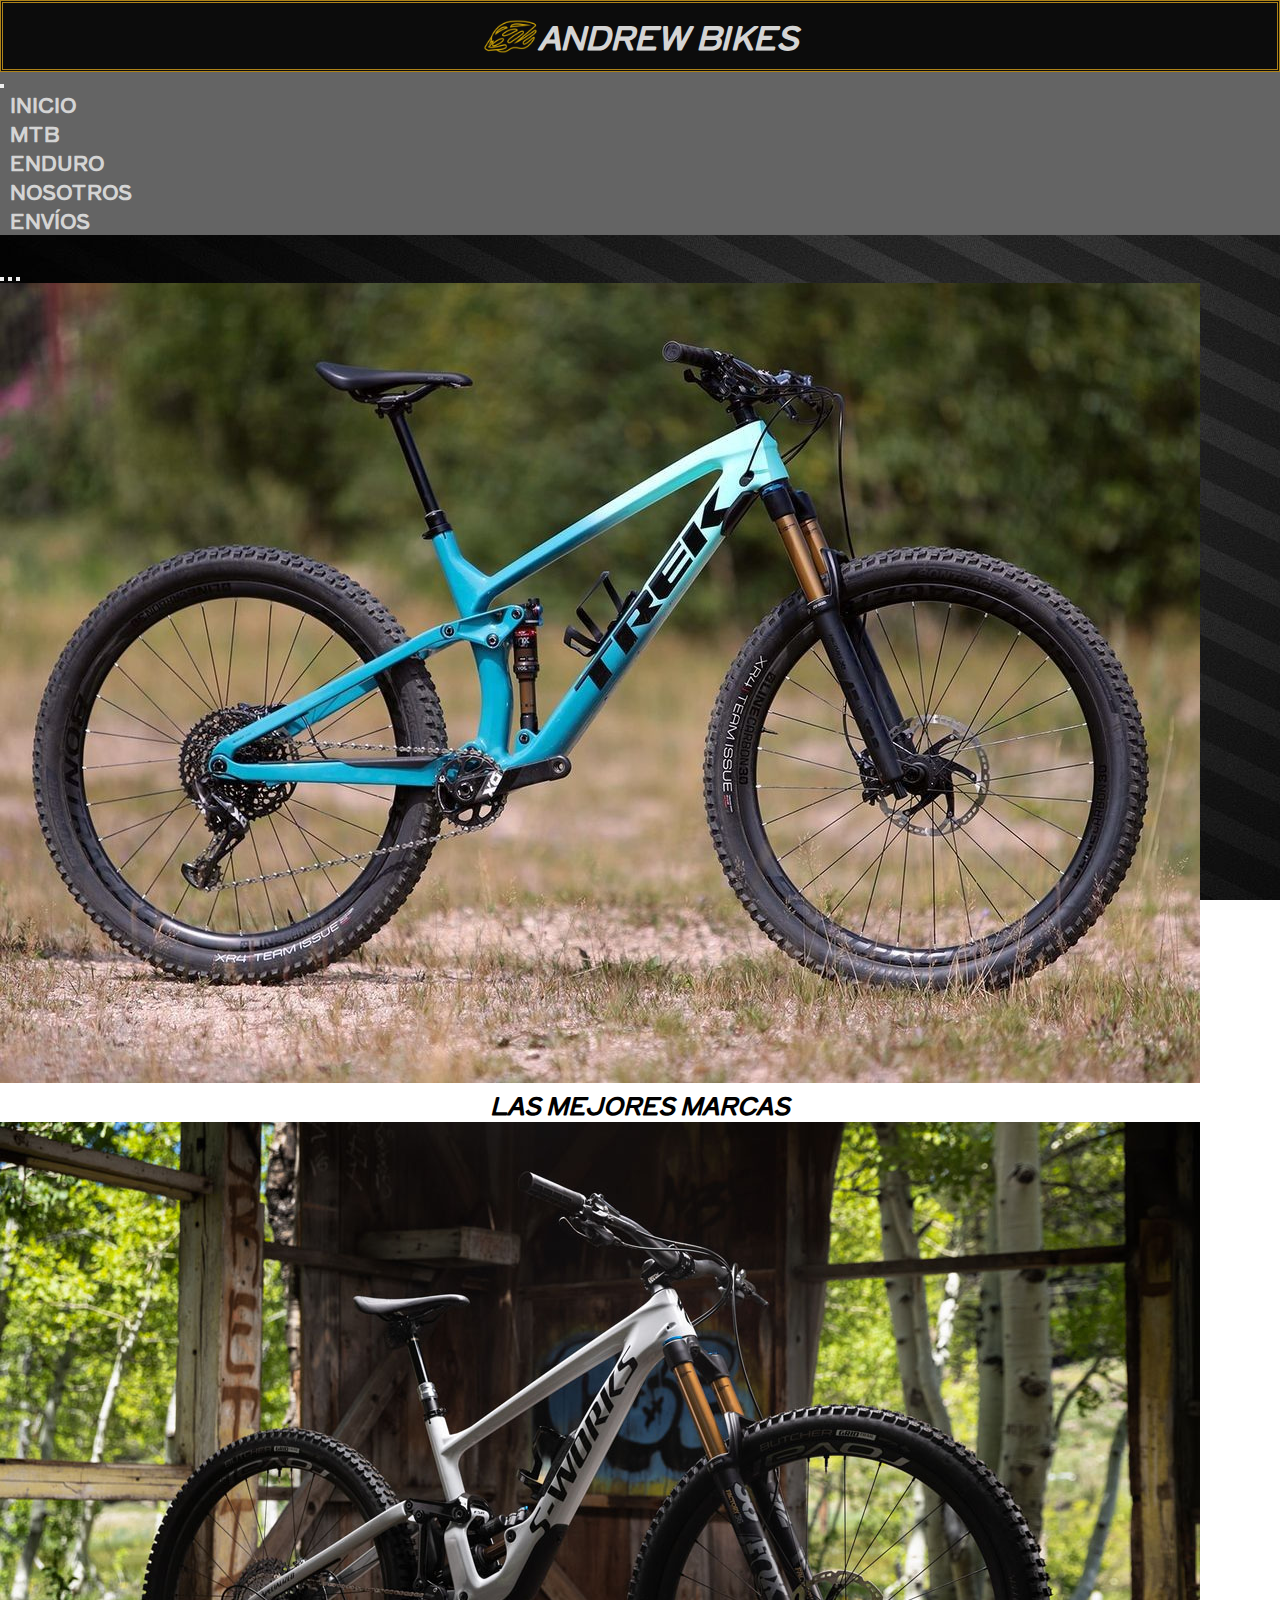
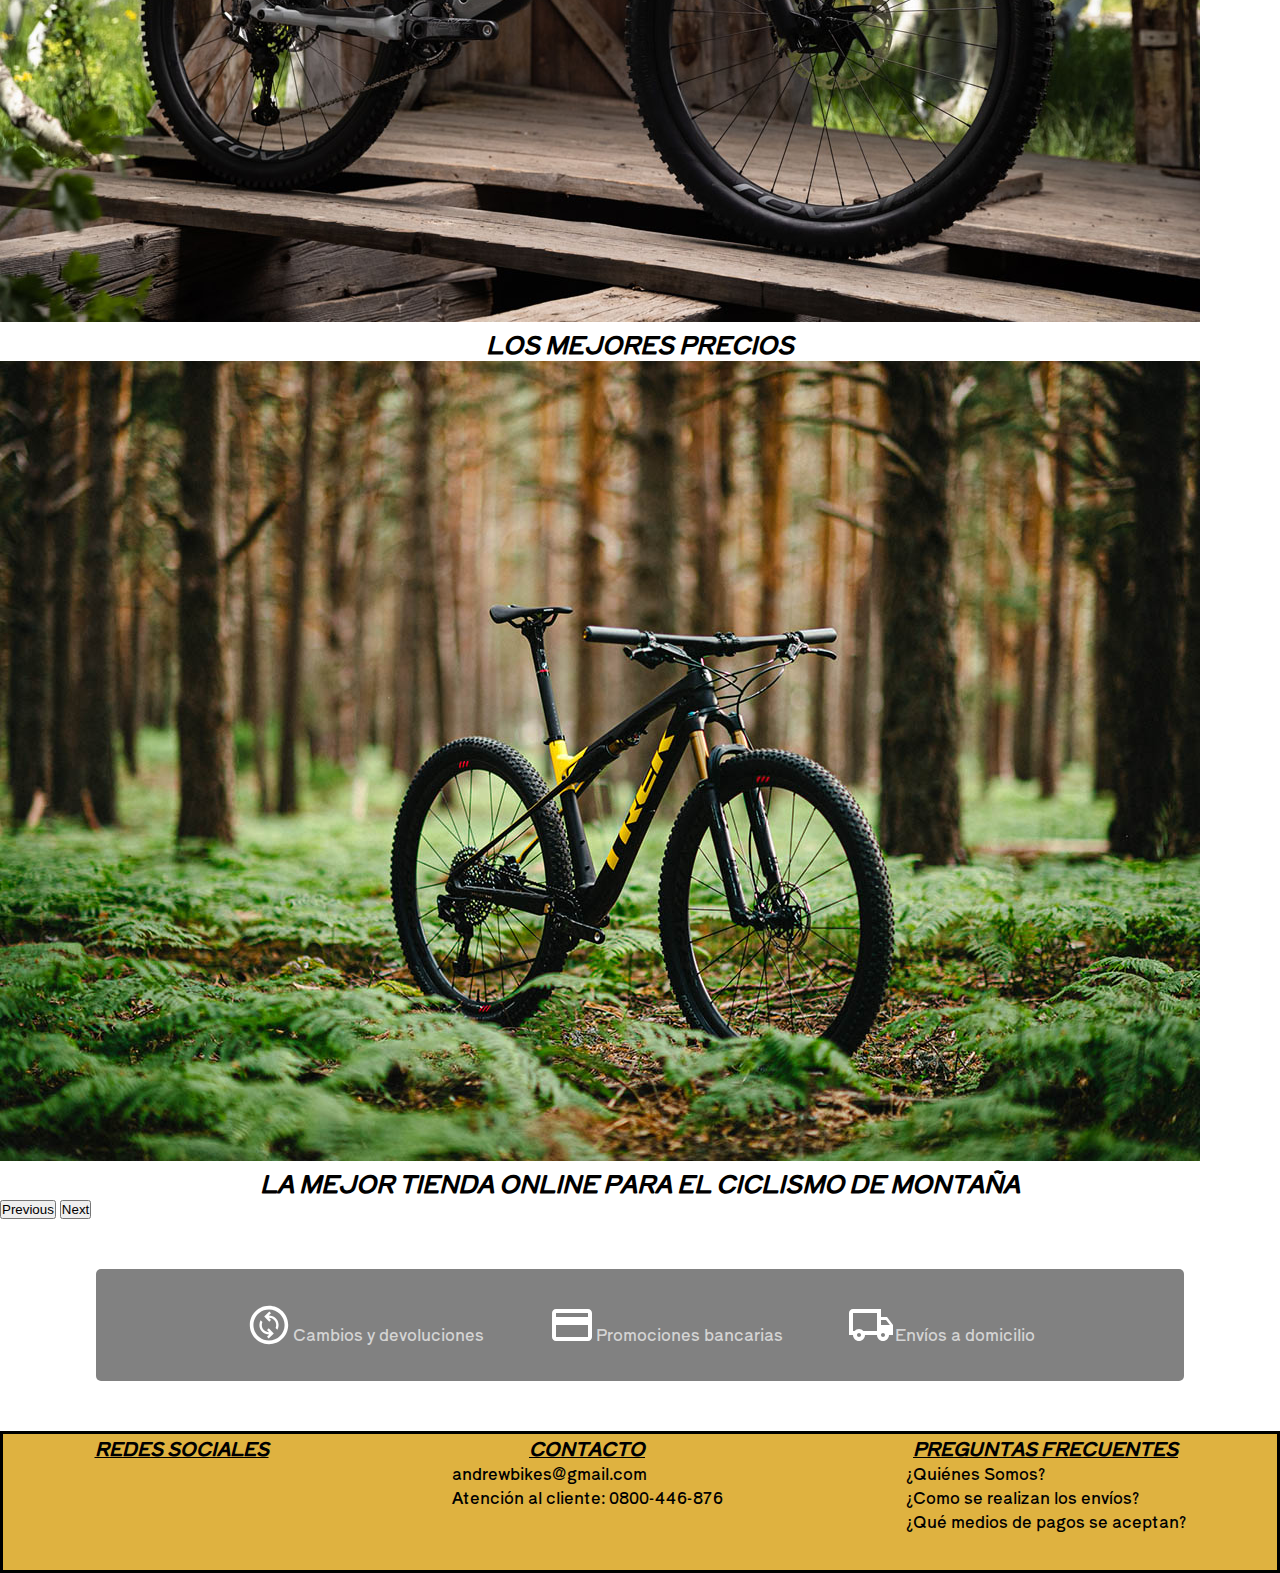
<file: index.html>
<!DOCTYPE html>
<html lang="en">

<head>
    <meta charset="UTF-8">
    <meta http-equiv="X-UA-Compatible" content="IE=edge">
    <meta name="viewport" content="width=device-width, initial-scale=1.0">

    <!-- CSS -->
    <link rel="stylesheet" href="css/style.css">
    <link rel="preconnect" href="https://fonts.googleapis.com">
    <link rel="preconnect" href="https://fonts.gstatic.com" crossorigin>
    <link href="https://fonts.googleapis.com/css2?family=Roboto:wght@300&family=Shippori+Antique+B1&display=swap"
        rel="stylesheet">

    <link rel="stylesheet" href="https://use.fontawesome.com/releases/v5.15.4/css/all.css"
        integrity="sha384-DyZ88mC6Up2uqS4h/KRgHuoeGwBcD4Ng9SiP4dIRy0EXTlnuz47vAwmeGwVChigm" crossorigin="anonymous">

    <!-- Bootstrap CSS -->
    <link href="https://cdn.jsdelivr.net/npm/bootstrap@5.1.3/dist/css/bootstrap.min.css" rel="stylesheet"
        integrity="sha384-1BmE4kWBq78iYhFldvKuhfTAU6auU8tT94WrHftjDbrCEXSU1oBoqyl2QvZ6jIW3" crossorigin="anonymous">
    <title>Andrew Bikes | Tienda Oficial Trek-Scott-Specialized </title>
    <meta name="description"
        content="Comprá tu Bicicleta hasta en 24 Cuotas. Envios Gratis a Todo el País. Encontrá tu Bicicleta Trek, Scott, Specialized. ¡Ingresá Ahora!">
    <meta name="keywords" content="Bicicleta, Ciclismo, Trek, Scott, Specialized
    MTB, Enduro, Mountain Bike, Facebook, Instagram, Twitter">
    <meta property = "og:type" content="e-commerce">
    <meta property = "og:title" content="Andrew Bikes | Tienda Oficial Trek-Scott-Specialized">
    <meta property = "og:description" content="Comprá tu Bicicleta hasta en 24 Cuotas. Envios Gratis a Todo el País. Encontrá tu Bicicleta Trek, Scott, Specialized. ¡Ingresá Ahora!">
    <meta property = "og:autor" content="Emir Andres Maya">
    <meta property = "og:url" content="http//www.andrewbikes.com">
    
</head>

<body>
    <!-- HEADER -->
    <header>
        <nav class=" navbar-light navBack">
            <div class="container-fluid containerHead">
                <a class="displayLogo" href="index.html">
                    <img src="multimedia/logo.png" alt="logo" width="55" height="35"
                        class="d-inline-block align-text-top headerLogo">
                </a>
                <h1 class="navFont">ANDREW BIKES</h1>

            </div>
        </nav>


        <nav class="navbar navbar-expand-lg navbar-light itemsBackgrounds">
            <div class="container-fluid">
                <button class="navbar-toggler" type="button" data-bs-toggle="collapse" data-bs-target="#navbarNav"
                    aria-controls="navbarNav" aria-expanded="false" aria-label="Toggle navigation">
                    <span class="navbar-toggler-icon"></span>
                </button>
                <div class="collapse navbar-collapse" id="navbarNav">
                    <ul class="navbar-nav">
                        <li class="nav-item">
                            <a class="myFont" href="index.html">INICIO</a>
                        </li>
                        <li class="nav-item">
                            <a class="myFont" href="page/mtb.html">MTB</a>
                        </li>
                        <li class="nav-item">
                            <a class="myFont" href="page/enduro.html">ENDURO</a>
                        </li>
                        <li class="nav-item">
                            <a class="myFont" href="page/nosotros.html">NOSOTROS</a>
                        </li>
                        <li class="nav-item">
                            <a class="myFont" href="page/envios.html">ENVÍOS</a>
                        </li>
                    </ul>
                </div>
            </div>
        </nav>
    </header>
    <!-- FIN HEADER -->

    <!-- MAIN -->
    <main>
        <section>
            <div id="carouselExampleCaptions" class="carousel slide carouselMargin" data-bs-ride="carousel">
                <div class="carousel-indicators">
                    <button type="button" data-bs-target="#carouselExampleCaptions" data-bs-slide-to="0" class="active"
                        aria-current="true" aria-label="Slide 1"></button>
                    <button type="button" data-bs-target="#carouselExampleCaptions" data-bs-slide-to="1"
                        aria-label="Slide 2"></button>
                    <button type="button" data-bs-target="#carouselExampleCaptions" data-bs-slide-to="2"
                        aria-label="Slide 3"></button>
                </div>
                <div class="carousel-inner">
                    <div class="carousel-item active">
                        <img src="multimedia/trekCarrusel.jpg" class="d-block w-100" alt="trekCarrusel">
                        <div class="carousel-caption d-none d-md-block">
                            <h2>LAS MEJORES MARCAS</h2>
                        </div>
                    </div>
                    <div class="carousel-item">
                        <img src="multimedia/specializedCarrusel.jpg" class="d-block w-100" alt="specializedCarrusel">
                        <div class="carousel-caption d-none d-md-block">
                            <h2>LOS MEJORES PRECIOS</h2>
                        </div>
                    </div>
                    <div class="carousel-item">
                        <img src="multimedia/imagenCarrusel.jpg" class="d-block w-100" alt="imagenCarrusel">
                        <div class="carousel-caption d-none d-md-block">
                            <h2>LA MEJOR TIENDA ONLINE PARA EL CICLISMO DE MONTAÑA</h2>
                        </div>
                    </div>
                </div>
                <button class="carousel-control-prev" type="button" data-bs-target="#carouselExampleCaptions"
                    data-bs-slide="prev">
                    <span class="carousel-control-prev-icon" aria-hidden="true"></span>
                    <span class="visually-hidden">Previous</span>
                </button>
                <button class="carousel-control-next" type="button" data-bs-target="#carouselExampleCaptions"
                    data-bs-slide="next">
                    <span class="carousel-control-next-icon" aria-hidden="true"></span>
                    <span class="visually-hidden">Next</span>
                </button>
            </div>
        </section>

        <section class="iconContainer">
            <div class="iconBox">
                <img class="icon" src="multimedia/cambios.svg" alt="cambios">
                <p class="textIcon">Cambios y devoluciones</p>
            </div>
            <div class="iconBox">
                <img class="icon" src="multimedia/tarjetas.svg" alt="tarjetas">
                <p class="textIcon">Promociones bancarias</p>
            </div>
            <div class="iconBox">
                <img class="icon" src="multimedia/envios.svg" alt="envios">
                <p class="textIcon">Envíos a domicilio</p>
            </div>
        </section>

    </main>
    <!-- FIN MAIN -->

    <!-- FOOTER -->

    <footer>
        <div class="contactContainer">
            <div>
                <h3>
                    REDES SOCIALES
                </h3>

                <nav class="navRedes">
                    <ul class="redesUl">
                        <li class="footUl">
                            <a href="https://www.facebook.com" target="blank">
                                <i class="fab fa-facebook-square"></i>
                            </a>
                        </li>
                        <li class="footUl">
                            <a href="https://www.instagram.com" target="blank">
                                <i class="fab fa-instagram-square"></i>
                            </a>
                        </li>
                        <li class="footUl">
                            <a href="https://www.twitter.com" target="blank">
                                <i class="fab fa-twitter-square"></i>
                            </a>
                        </li>
                    </ul>
                </nav>
            </div>

            <div>
                <h3>CONTACTO</h3>
                <p class="contact">andrewbikes@gmail.com</p>
                <p class="contact">Atención al cliente: 0800-446-876</p>
            </div>

            <div>
                <h3>PREGUNTAS FRECUENTES</h3>
                <p class="contact">¿Quiénes Somos?</p>
                <p class="contact">¿Como se realizan los envíos?</p>
                <p class="contact">¿Qué medios de pagos se aceptan?</p>
            </div>
        </div>
        <div class="cardBox">
            <div>
                <i class="fab fa-cc-visa"></i>
            </div>

            <div>
                <i class="fab fa-cc-mastercard"></i>
            </div>
        </div>
    </footer>

    <!-- FIN FOOTER -->









    <!-- Bootstrap JS -->
    <script src="https://cdn.jsdelivr.net/npm/@popperjs/core@2.10.2/dist/umd/popper.min.js"
        integrity="sha384-7+zCNj/IqJ95wo16oMtfsKbZ9ccEh31eOz1HGyDuCQ6wgnyJNSYdrPa03rtR1zdB"
        crossorigin="anonymous"></script>
    <script src="https://cdn.jsdelivr.net/npm/bootstrap@5.1.3/dist/js/bootstrap.min.js"
        integrity="sha384-QJHtvGhmr9XOIpI6YVutG+2QOK9T+ZnN4kzFN1RtK3zEFEIsxhlmWl5/YESvpZ13"
        crossorigin="anonymous"></script>
</body>

</html>
</file>
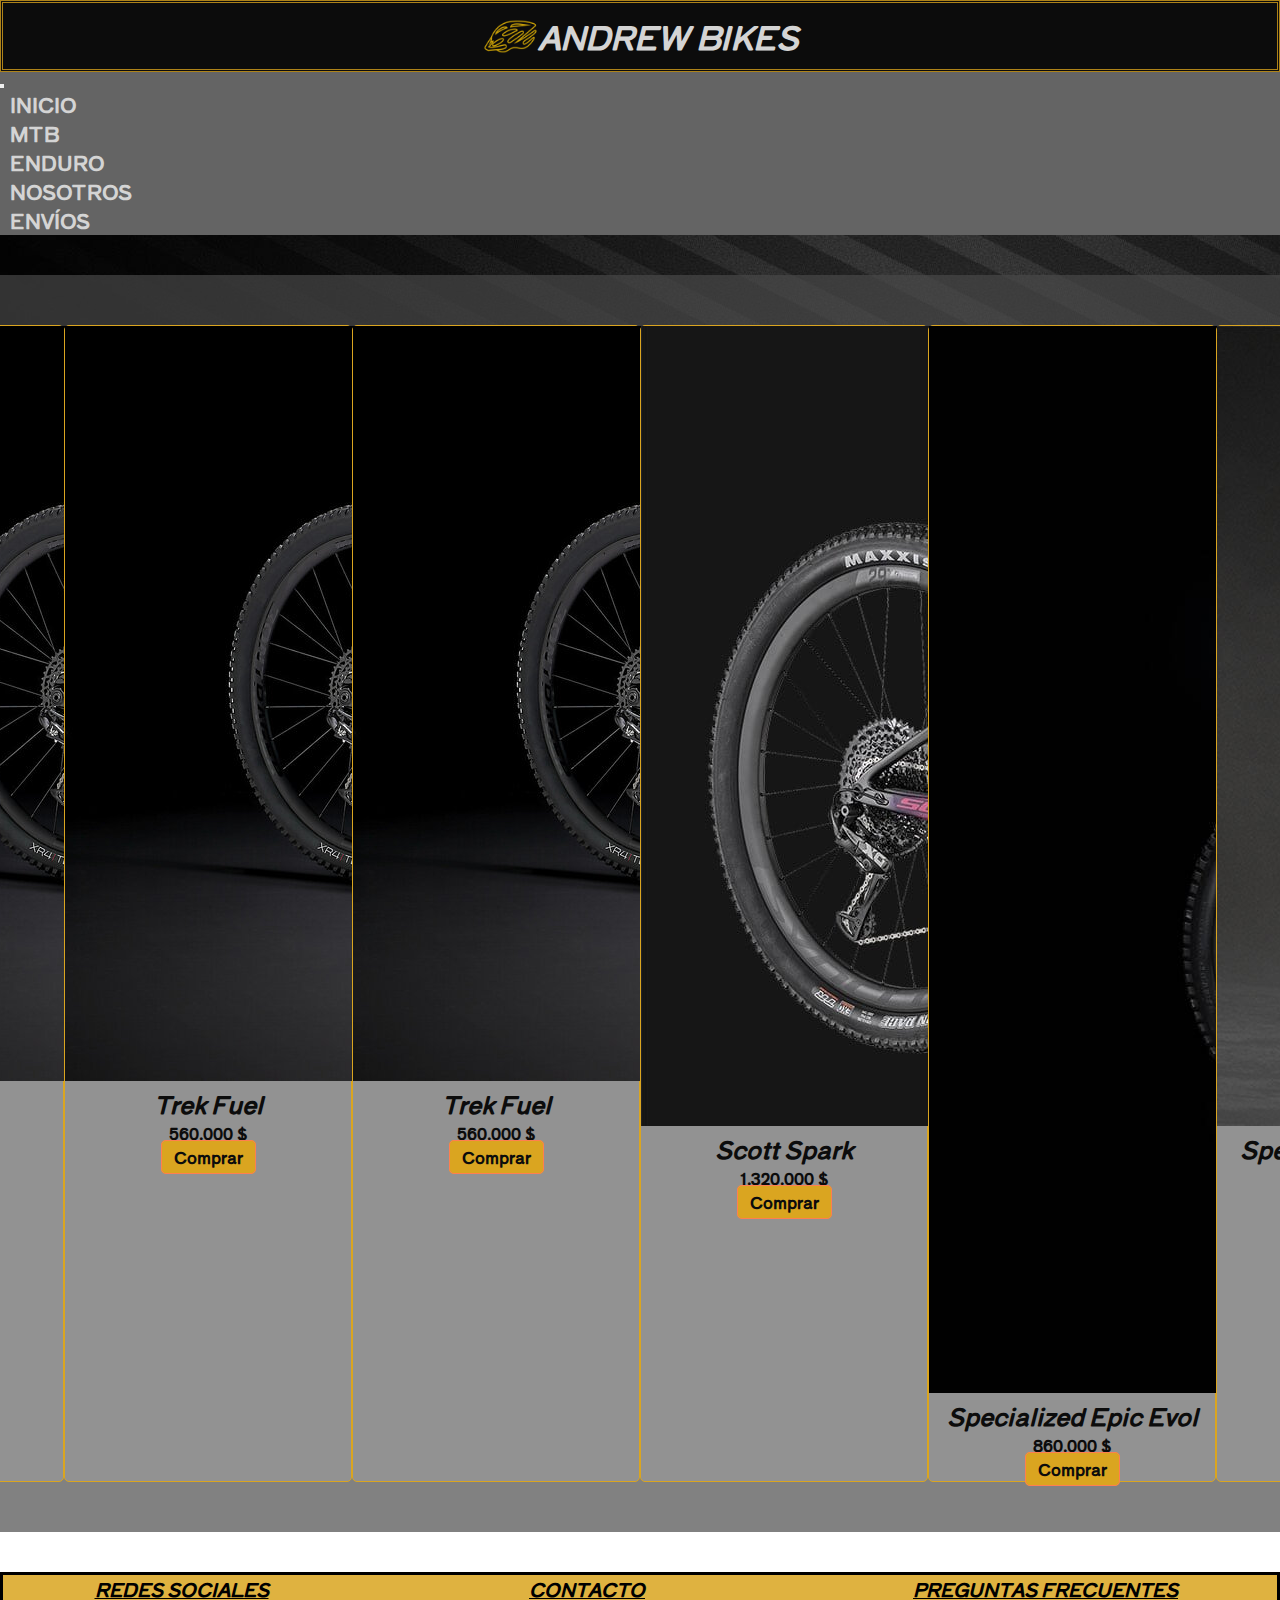
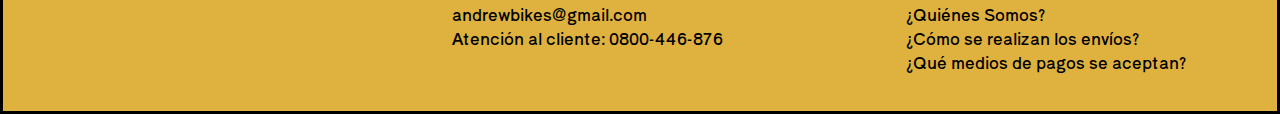
<file: page/enduro.html>
<!DOCTYPE html>
<html lang="en">

<head>
    <meta charset="UTF-8">
    <meta http-equiv="X-UA-Compatible" content="IE=edge">
    <meta name="viewport" content="width=device-width, initial-scale=1.0">

    <!-- CSS -->
    <link rel="stylesheet" href="../css/style.css">
    <link rel="preconnect" href="https://fonts.googleapis.com">
    <link rel="preconnect" href="https://fonts.gstatic.com" crossorigin>
    <link href="https://fonts.googleapis.com/css2?family=Roboto:wght@300&family=Shippori+Antique+B1&display=swap"
        rel="stylesheet">

    <link rel="stylesheet" href="https://use.fontawesome.com/releases/v5.15.4/css/all.css"
        integrity="sha384-DyZ88mC6Up2uqS4h/KRgHuoeGwBcD4Ng9SiP4dIRy0EXTlnuz47vAwmeGwVChigm" crossorigin="anonymous">

    <!-- Bootstrap CSS -->
    <link href="https://cdn.jsdelivr.net/npm/bootstrap@5.1.3/dist/css/bootstrap.min.css" rel="stylesheet"
        integrity="sha384-1BmE4kWBq78iYhFldvKuhfTAU6auU8tT94WrHftjDbrCEXSU1oBoqyl2QvZ6jIW3" crossorigin="anonymous">
    <title>Andrew Bikes | Enduro</title>
    <meta name="description" content="Comprá tu Bicicleta de Enduro hasta en 24 Cuotas. Distribuimos las mejores marcas Trek, Scott, Specialized. ¡Ingresá Ahora!">
</head>

<body>
    <!-- HEADER -->
    <header>
        <nav class="navbar-light navBack">
            <div class="container-fluid containerHead">
                <a class="displayLogo" href="../index.html">
                    <img src="../multimedia/logo.png" alt="logo" width="55" height="35"
                        class="d-inline-block align-text-top headerLogo">
                </a>
                <h1 class="navFont">ANDREW BIKES</h1>

            </div>
        </nav>

        <nav class="navbar navbar-expand-lg navbar-light itemsBackgrounds">
            <div class="container-fluid">
                <button class="navbar-toggler" type="button" data-bs-toggle="collapse" data-bs-target="#navbarNav"
                    aria-controls="navbarNav" aria-expanded="false" aria-label="Toggle navigation">
                    <span class="navbar-toggler-icon"></span>
                </button>
                <div class="collapse navbar-collapse" id="navbarNav">
                    <ul class="navbar-nav">
                        <li class="nav-item">
                            <a class="myFont" aria-current="page" href="../index.html">INICIO</a>
                        </li>
                        <li class="nav-item">
                            <a class="myFont" href="mtb.html">MTB</a>
                        </li>
                        <li class="nav-item">
                            <a class="myFont" href="enduro.html">ENDURO</a>
                        </li>
                        <li class="nav-item">
                            <a class="myFont" href="nosotros.html">NOSOTROS</a>
                        </li>
                        <li class="nav-item">
                            <a class="myFont" href="envios.html">ENVÍOS</a>
                        </li>
                    </ul>
                </div>
            </div>
        </nav>
    </header>
    <!-- FIN HEADER -->

    <!-- MAIN -->
    <main class="container-fluid pt-3">

        <div class="row productBox">

            <section class="col-12 col-sm-12 col-md-6 col-lg-4 product">
                <div class="cardBack" style="width: 18rem;">
                    <img src="../multimedia/trekFuel.jpg" class="card-img-top" alt="trekFuel">
                    <div class="card-body">
                        <h2 class="card-title">Trek Fuel</h2>
                        <p class="card-text">560.000 $</p>
                        <a href="#" class="buttomBack">Comprar</a>
                    </div>
                </div>
            </section>

            <section class="col-12 col-sm-12 col-md-6 col-lg-4 product">
                <div class="cardBack" style="width: 18rem;">
                    <img src="../multimedia/trekFuel.jpg" class="card-img-top" alt="trekFuel">
                    <div class="card-body">
                        <h2 class="card-title">Trek Fuel</h2>
                        <p class="card-text">560.000 $</p>
                        <a href="#" class="buttomBack">Comprar</a>
                    </div>
                </div>
            </section>

            <section class="col-12 col-sm-12 col-md-6 col-lg-4 product">
                <div class="cardBack" style="width: 18rem;">
                    <img src="../multimedia/trekFuel.jpg" class="card-img-top" alt="trekFuel">
                    <div class="card-body">
                        <h2 class="card-title">Trek Fuel</h2>
                        <p class="card-text">560.000 $</p>
                        <a href="#" class="buttomBack">Comprar</a>
                    </div>
                </div>
            </section>

            <section class="col-12 col-sm-12 col-md-6 col-lg-4 product">
                <div class="cardBack" style="width: 18rem;">
                    <img src="../multimedia/scottSpark.jpg" class="card-img-top" alt="scottSpark">
                    <div class="card-body">
                        <h2 class="card-title">Scott Spark</h2>
                        <p class="card-text"> 1.320.000 $</p>
                        <a href="#" class="buttomBack">Comprar</a>
                    </div>
                </div>
            </section>

            <section class="col-12 col-sm-12 col-md-6 col-lg-4 product">
                <div class="cardBack" style="width: 18rem;">
                    <img src="../multimedia/specializedEpicEvo.jpg" class="card-img-top" alt="specializedEvo">
                    <div class="card-body">
                        <h2 class="card-title">Specialized Epic Evol</h2>
                        <p class="card-text">860.000 $</p>
                        <a href="#" class="buttomBack">Comprar</a>
                    </div>
                </div>
            </section>

            <section class="col-12 col-sm-12 col-md-6 col-lg-4 product">
                <div class="cardBack" style="width: 18rem;">
                    <img src="../multimedia/specializedS-WorksEpic.jpg" class="card-img-top"
                        alt="specializedS-WorksEpic">
                    <div class="card-body">
                        <h2 class="card-title">Specialized S-Works Epic</h2>
                        <p class="card-text">1.140.000 $</p>
                        <a href="#" class="buttomBack">Comprar</a>
                    </div>
                </div>
            </section>

        </div>



    </main>
    <!-- FIN MAIN -->

    <!-- FOOTER -->
    <footer>
        <div class="contactContainer">
            <div>
                <h3>
                    REDES SOCIALES
                </h3>

                <nav class="navRedes">
                    <ul class="redesUl">
                        <li class="footUl">
                            <a href="https://www.facebook.com" target="blank">
                                <i class="fab fa-facebook-square"></i>
                            </a>
                        </li>
                        <li class="footUl">
                            <a href="https://www.instagram.com" target="blank">
                                <i class="fab fa-instagram-square"></i>
                            </a>
                        </li>
                        <li class="footUl">
                            <a href="https://www.twitter.com" target="blank">
                                <i class="fab fa-twitter-square"></i>
                            </a>
                        </li>
                    </ul>
                </nav>
            </div>

            <div>
                <h3>CONTACTO</h3>
                <p class="contact">andrewbikes@gmail.com</p>
                <p class="contact">Atención al cliente: 0800-446-876</p>
            </div>

            <div>
                <h3>PREGUNTAS FRECUENTES</h3>
                <p class="contact">¿Quiénes Somos?</p>
                <p class="contact">¿Cómo se realizan los envíos?</p>
                <p class="contact">¿Qué medios de pagos se aceptan?</p>
            </div>
        </div>
        <div class="cardBox">
            <div>
                <i class="fab fa-cc-visa"></i>
            </div>

            <div>
                <i class="fab fa-cc-mastercard"></i>
            </div>
        </div>
    </footer>


    <!-- FIN FOOTER -->








    <!-- Bootstrap JS -->
    <script src="https://cdn.jsdelivr.net/npm/@popperjs/core@2.10.2/dist/umd/popper.min.js"
        integrity="sha384-7+zCNj/IqJ95wo16oMtfsKbZ9ccEh31eOz1HGyDuCQ6wgnyJNSYdrPa03rtR1zdB"
        crossorigin="anonymous"></script>
    <script src="https://cdn.jsdelivr.net/npm/bootstrap@5.1.3/dist/js/bootstrap.min.js"
        integrity="sha384-QJHtvGhmr9XOIpI6YVutG+2QOK9T+ZnN4kzFN1RtK3zEFEIsxhlmWl5/YESvpZ13"
        crossorigin="anonymous"></script>

</body>

</html>
</file>
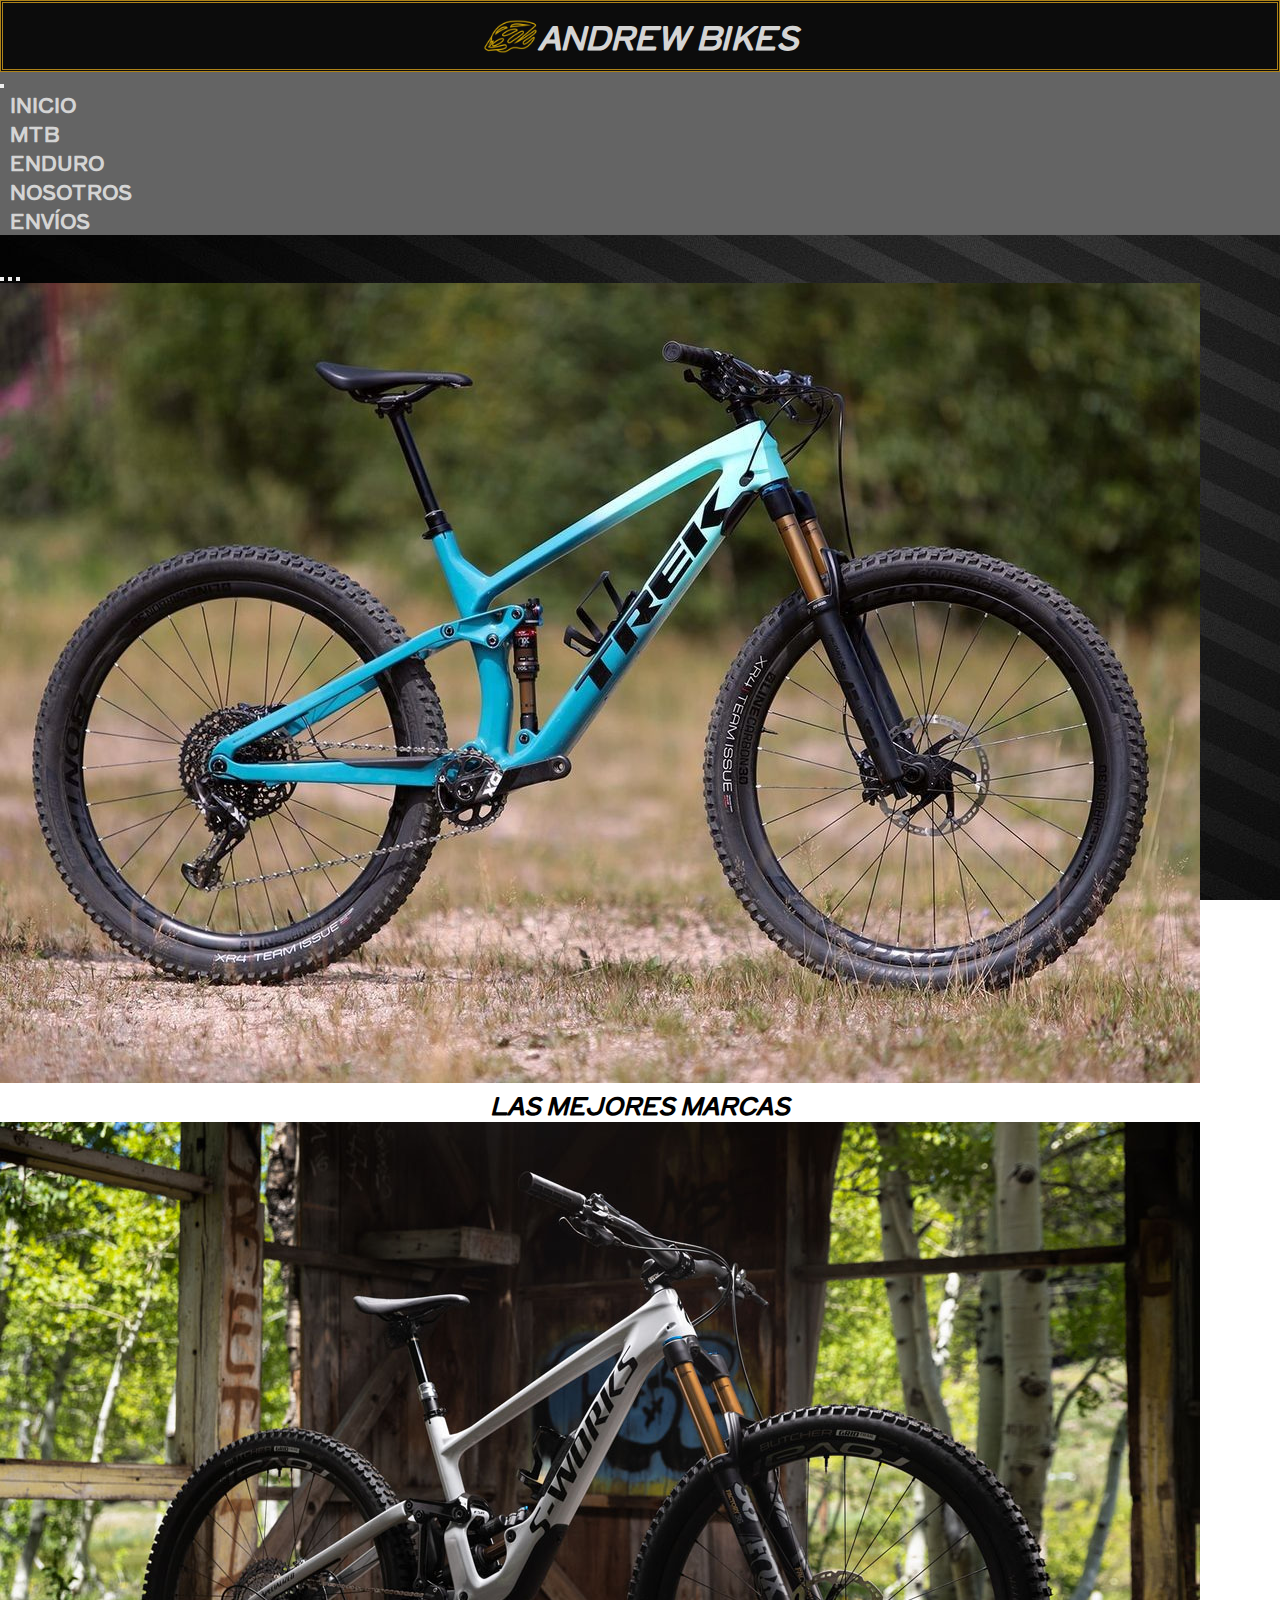
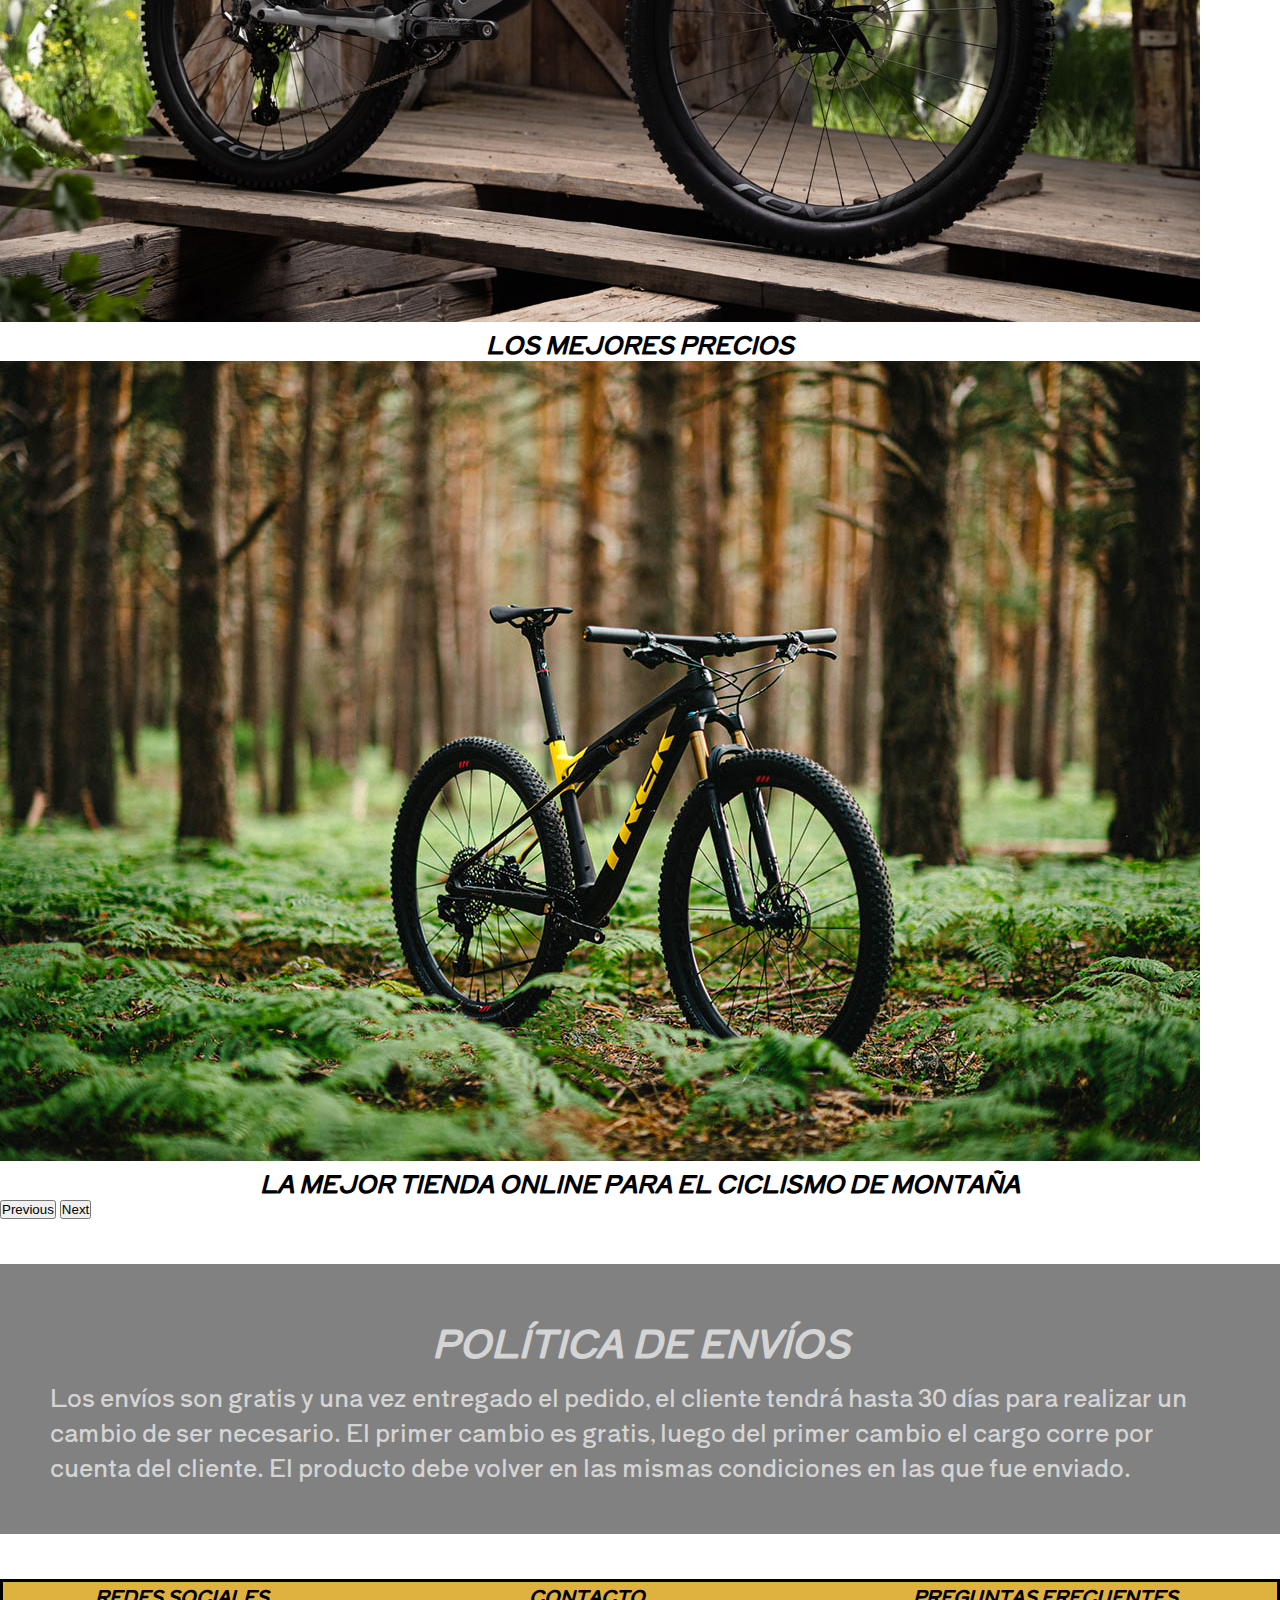
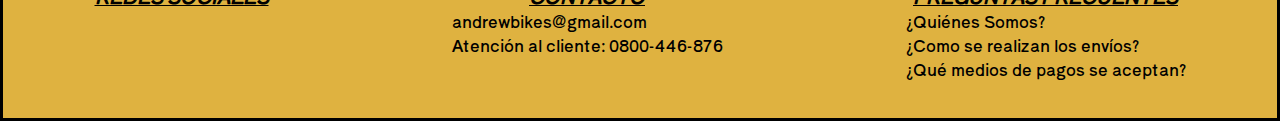
<file: page/envios.html>
<!DOCTYPE html>
<html lang="en">

<head>
    <meta charset="UTF-8">
    <meta http-equiv="X-UA-Compatible" content="IE=edge">
    <meta name="viewport" content="width=device-width, initial-scale=1.0">

    <!-- CSS -->
    <link rel="stylesheet" href="../css/style.css">
    <link rel="preconnect" href="https://fonts.googleapis.com">
    <link rel="preconnect" href="https://fonts.gstatic.com" crossorigin>
    <link href="https://fonts.googleapis.com/css2?family=Roboto:wght@300&family=Shippori+Antique+B1&display=swap"
        rel="stylesheet">

    <link rel="stylesheet" href="https://use.fontawesome.com/releases/v5.15.4/css/all.css"
        integrity="sha384-DyZ88mC6Up2uqS4h/KRgHuoeGwBcD4Ng9SiP4dIRy0EXTlnuz47vAwmeGwVChigm" crossorigin="anonymous">

    <!-- Bootstrap CSS -->
    <link href="https://cdn.jsdelivr.net/npm/bootstrap@5.1.3/dist/css/bootstrap.min.css" rel="stylesheet"
        integrity="sha384-1BmE4kWBq78iYhFldvKuhfTAU6auU8tT94WrHftjDbrCEXSU1oBoqyl2QvZ6jIW3" crossorigin="anonymous">
    <title>Andrew Bikes | Envíos</title>
    <meta name="description" content="Envíos Gratis a Todo el País. Primer Cambio Gratis.">
</head>

<body>
    <!-- HEADER -->
    <header>
        <nav class="navbar-light navBack">
            <div class="container-fluid containerHead">
                <a class="displayLogo" href="../index.html">
                    <img src="../multimedia/logo.png" alt="logo" width="55" height="35"
                        class="d-inline-block align-text-top headerLogo">
                </a>
                <h1 class="navFont">ANDREW BIKES</h1>

            </div>
        </nav>

        <nav class="navbar navbar-expand-lg navbar-light itemsBackgrounds">
            <div class="container-fluid">
                <button class="navbar-toggler" type="button" data-bs-toggle="collapse" data-bs-target="#navbarNav"
                    aria-controls="navbarNav" aria-expanded="false" aria-label="Toggle navigation">
                    <span class="navbar-toggler-icon"></span>
                </button>
                <div class="collapse navbar-collapse" id="navbarNav">
                    <ul class="navbar-nav">
                        <li class="nav-item">
                            <a class="myFont" aria-current="page" href="../index.html">INICIO</a>
                        </li>
                        <li class="nav-item">
                            <a class="myFont" href="mtb.html">MTB</a>
                        </li>
                        <li class="nav-item">
                            <a class="myFont" href="enduro.html">ENDURO</a>
                        </li>
                        <li class="nav-item">
                            <a class="myFont" href="nosotros.html">NOSOTROS</a>
                        </li>
                        <li class="nav-item">
                            <a class="myFont" href="envios.html">ENVÍOS</a>
                        </li>
                    </ul>
                </div>
            </div>
        </nav>
    </header>
    <!-- FIN HEADER -->

    <!-- MAIN -->
    <main>
        <section>
            <div id="carouselExampleCaptions" class="carousel slide carouselMargin" data-bs-ride="carousel">
                <div class="carousel-indicators">
                    <button type="button" data-bs-target="#carouselExampleCaptions" data-bs-slide-to="0" class="active"
                        aria-current="true" aria-label="Slide 1"></button>
                    <button type="button" data-bs-target="#carouselExampleCaptions" data-bs-slide-to="1"
                        aria-label="Slide 2"></button>
                    <button type="button" data-bs-target="#carouselExampleCaptions" data-bs-slide-to="2"
                        aria-label="Slide 3"></button>
                </div>
                <div class="carousel-inner">
                    <div class="carousel-item active">
                        <img src="../multimedia/trekCarrusel.jpg" class="d-block w-100" alt="trekCarrusel">
                        <div class="carousel-caption d-none d-md-block">
                            <h2>LAS MEJORES MARCAS</h2>
                        </div>
                    </div>
                    <div class="carousel-item">
                        <img src="../multimedia/specializedCarrusel.jpg" class="d-block w-100"
                            alt="specializedCarrusel">
                        <div class="carousel-caption d-none d-md-block">
                            <h2>LOS MEJORES PRECIOS</h2>
                        </div>
                    </div>
                    <div class="carousel-item">
                        <img src="../multimedia/imagenCarrusel.jpg" class="d-block w-100" alt="imagenCarrusel">
                        <div class="carousel-caption d-none d-md-block">
                            <h2>LA MEJOR TIENDA ONLINE PARA EL CICLISMO DE MONTAÑA</h2>
                        </div>
                    </div>
                </div>
                <button class="carousel-control-prev" type="button" data-bs-target="#carouselExampleCaptions"
                    data-bs-slide="prev">
                    <span class="carousel-control-prev-icon" aria-hidden="true"></span>
                    <span class="visually-hidden">Previous</span>
                </button>
                <button class="carousel-control-next" type="button" data-bs-target="#carouselExampleCaptions"
                    data-bs-slide="next">
                    <span class="carousel-control-next-icon" aria-hidden="true"></span>
                    <span class="visually-hidden">Next</span>
                </button>
            </div>
        </section>


        <section class="sectionTwo">
            <h2 class="title"> POLÍTICA DE ENVÍOS</h2>
            <p class="paragraph">
                Los envíos son gratis y una vez entregado el pedido, el cliente tendrá
                hasta 30 días para realizar un cambio de ser necesario. El primer cambio es gratis, luego del primer
                cambio el cargo corre por cuenta del cliente.
                El producto debe volver en las mismas condiciones en las que fue enviado.
            </p>
        </section>

    </main>
    <!-- FIN MAIN -->

    <!-- FOOTER -->

    <footer>
        <div class="contactContainer">
            <div>
                <h3>
                    REDES SOCIALES
                </h3>

                <nav class="navRedes">
                    <ul class="redesUl">
                        <li class="footUl">
                            <a href="https://www.facebook.com" target="blank">
                                <i class="fab fa-facebook-square"></i>
                            </a>
                        </li>
                        <li class="footUl">
                            <a href="https://www.instagram.com" target="blank">
                                <i class="fab fa-instagram-square"></i>
                            </a>
                        </li>
                        <li class="footUl">
                            <a href="https://www.twitter.com" target="blank">
                                <i class="fab fa-twitter-square"></i>
                            </a>
                        </li>
                    </ul>
                </nav>
            </div>

            <div>
                <h3>CONTACTO</h3>
                <p class="contact">andrewbikes@gmail.com</p>
                <p class="contact">Atención al cliente: 0800-446-876</p>
            </div>

            <div>
                <h3>PREGUNTAS FRECUENTES</h3>
                <p class="contact">¿Quiénes Somos?</p>
                <p class="contact">¿Como se realizan los envíos?</p>
                <p class="contact">¿Qué medios de pagos se aceptan?</p>
            </div>
        </div>
        <div class="cardBox">
            <div>
                <i class="fab fa-cc-visa"></i>
            </div>

            <div>
                <i class="fab fa-cc-mastercard"></i>
            </div>
        </div>
    </footer>

    <!-- FIN FOOTER -->









    <!-- Bootstrap JS -->
    <script src="https://cdn.jsdelivr.net/npm/@popperjs/core@2.10.2/dist/umd/popper.min.js"
        integrity="sha384-7+zCNj/IqJ95wo16oMtfsKbZ9ccEh31eOz1HGyDuCQ6wgnyJNSYdrPa03rtR1zdB"
        crossorigin="anonymous"></script>
    <script src="https://cdn.jsdelivr.net/npm/bootstrap@5.1.3/dist/js/bootstrap.min.js"
        integrity="sha384-QJHtvGhmr9XOIpI6YVutG+2QOK9T+ZnN4kzFN1RtK3zEFEIsxhlmWl5/YESvpZ13"
        crossorigin="anonymous"></script>
</body>

</html>
</file>
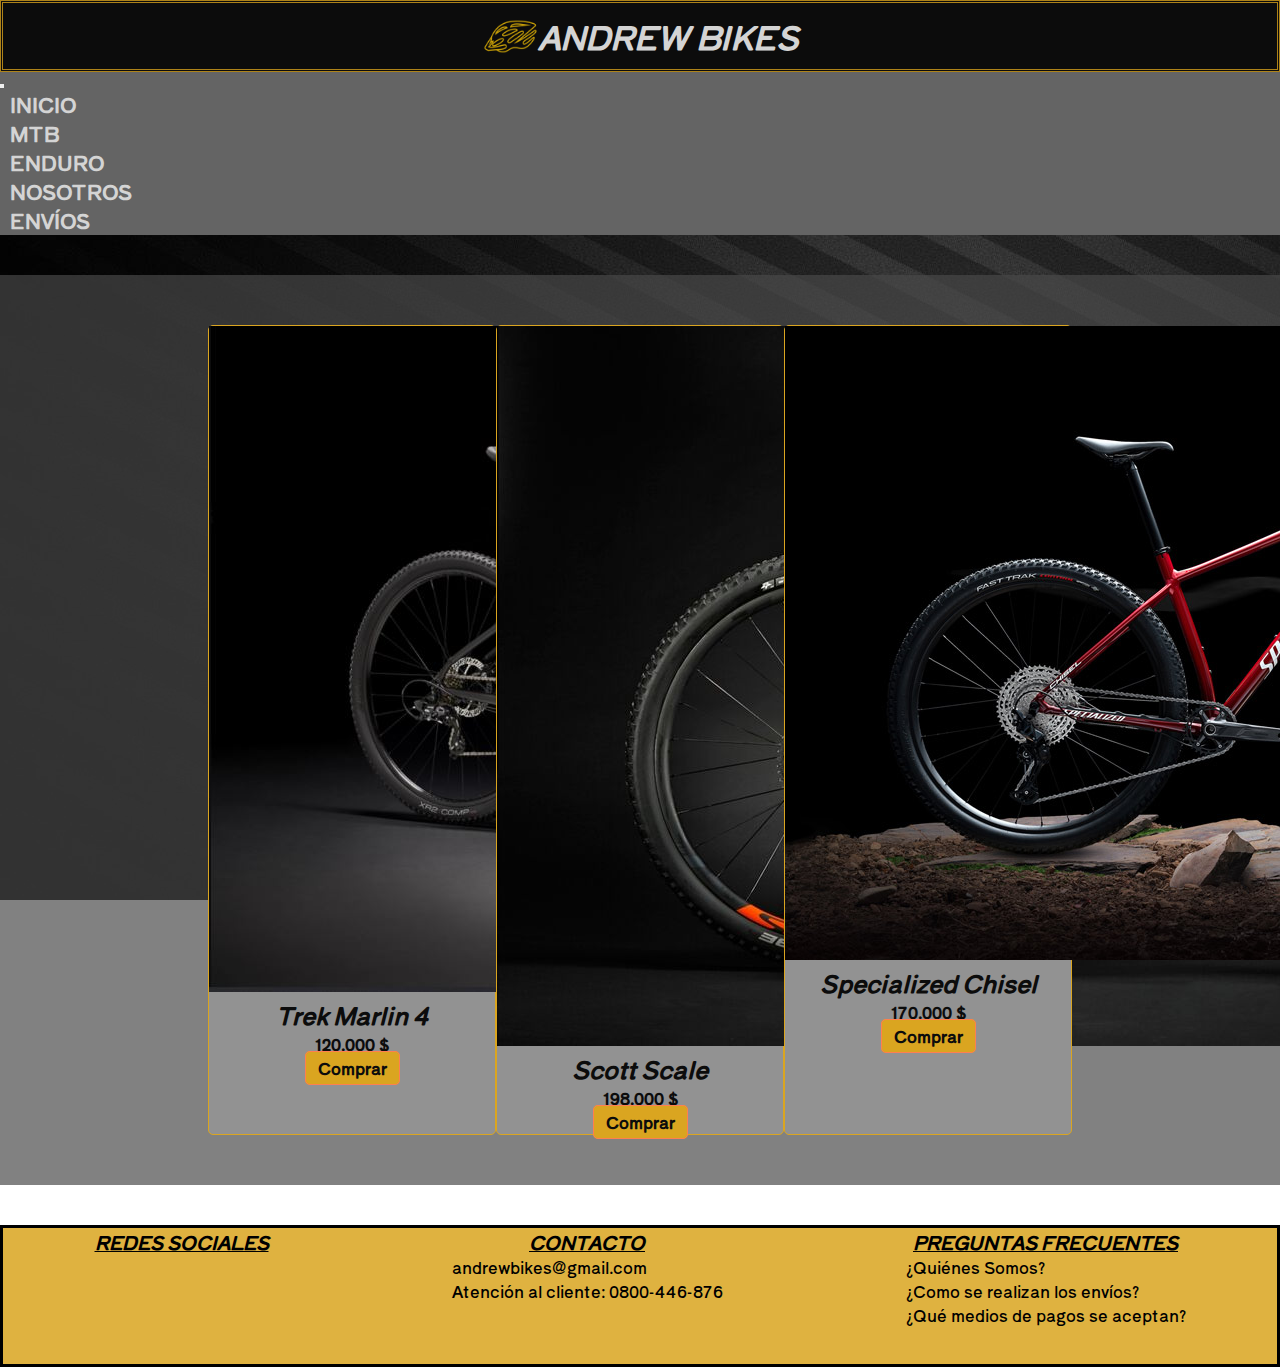
<file: page/mtb.html>
<!DOCTYPE html>
<html lang="en">

<head>
    <meta charset="UTF-8">
    <meta http-equiv="X-UA-Compatible" content="IE=edge">
    <meta name="viewport" content="width=device-width, initial-scale=1.0">

    <!-- CSS -->
    <link rel="stylesheet" href="../css/style.css">
    <link rel="preconnect" href="https://fonts.googleapis.com">
    <link rel="preconnect" href="https://fonts.gstatic.com" crossorigin>
    <link href="https://fonts.googleapis.com/css2?family=Roboto:wght@300&family=Shippori+Antique+B1&display=swap"
        rel="stylesheet">

    <link rel="stylesheet" href="https://use.fontawesome.com/releases/v5.15.4/css/all.css"
        integrity="sha384-DyZ88mC6Up2uqS4h/KRgHuoeGwBcD4Ng9SiP4dIRy0EXTlnuz47vAwmeGwVChigm" crossorigin="anonymous">

    <!-- Bootstrap CSS -->
    <link href="https://cdn.jsdelivr.net/npm/bootstrap@5.1.3/dist/css/bootstrap.min.css" rel="stylesheet"
        integrity="sha384-1BmE4kWBq78iYhFldvKuhfTAU6auU8tT94WrHftjDbrCEXSU1oBoqyl2QvZ6jIW3" crossorigin="anonymous">
    <title>Andrew Bikes | Mountain Bike</title>
    <meta name="description" content="Comprá tu Bicicleta MTB hasta en 24 Cuotas. Distribuimos las mejores marcas Trek, Scott, Specialized. ¡Ingresá Ahora!">
</head>

<body>
    <!-- HEADER -->
    <header>
        <nav class="navbar-light navBack">
            <div class="container-fluid containerHead">
                <a class="displayLogo" href="../index.html">
                    <img src="../multimedia/logo.png" alt="logo" width="55" height="35"
                        class="d-inline-block align-text-top headerLogo">
                </a>
                <h1 class="navFont">ANDREW BIKES</h1>

            </div>
        </nav>


        <nav class="navbar navbar-expand-lg navbar-light itemsBackgrounds">
            <div class="container-fluid">
                <button class="navbar-toggler" type="button" data-bs-toggle="collapse" data-bs-target="#navbarNav"
                    aria-controls="navbarNav" aria-expanded="false" aria-label="Toggle navigation">
                    <span class="navbar-toggler-icon"></span>
                </button>
                <div class="collapse navbar-collapse" id="navbarNav">
                    <ul class="navbar-nav">
                        <li class="nav-item">
                            <a class="myFont" aria-current="page" href="../index.html">INICIO</a>
                        </li>
                        <li class="nav-item">
                            <a class="myFont" href="mtb.html">MTB</a>
                        </li>
                        <li class="nav-item">
                            <a class="myFont" href="enduro.html">ENDURO</a>
                        </li>
                        <li class="nav-item">
                            <a class="myFont" href="nosotros.html">NOSOTROS</a>
                        </li>
                        <li class="nav-item">
                            <a class="myFont" href="envios.html">ENVÍOS</a>
                        </li>
                    </ul>
                </div>
            </div>
        </nav>
    </header>
    <!-- FIN HEADER -->
    <!-- style="width: 18rem;" -->
    <!-- MAIN -->
    <main class="container-fluid pt-3">

        <div class="row productBox">

            <section class="col-12 col-sm-12 col-md-6 col-lg-4 product">
                <div class="cardBack" style="width: 18rem;">
                    <img src="../multimedia/trekMarlin.JPG" class="card-img-top" alt="trekMarlin">
                    <div class="card-body">
                        <h2 class="card-title">Trek Marlin 4</h2>
                        <p class="card-text">120.000 $</p>
                        <a href="#" class="buttomBack">Comprar</a>
                    </div>
                </div>
            </section>

            <section class="col-12 col-sm-12 col-md-6 col-lg-4 product">
                <div class="cardBack" style="width: 18rem;">
                    <img src="../multimedia/scottScale.jpg" class="card-img-top" alt="scottScale">
                    <div class="card-body">
                        <h2 class="card-title">Scott Scale</h2>
                        <p class="card-text">198.000 $</p>
                        <a href="#" class="buttomBack">Comprar</a>
                    </div>
                </div>
            </section>

            <section class="col-12 col-sm-12 col-md-6 col-lg-4 product">
                <div class="cardBack" style="width: 18rem;">
                    <img src="../multimedia/specializedChisel.jpg" class="card-img-top" alt="specializedChisel">
                    <div class="card-body">
                        <h2 class="card-title">Specialized Chisel</h2>
                        <p class="card-text">170.000 $</p>
                        <a href="#" class="buttomBack">Comprar</a>
                    </div>
                </div>
            </section>

         
        </div>
    </main>
    <!-- FIN MAIN -->



    <!-- FOOTER -->
    <footer>
        <div class="contactContainer">
            <div>
                <h3>
                    REDES SOCIALES
                </h3>

                <nav class="navRedes">
                    <ul class="redesUl">
                        <li class="footUl">
                            <a href="https://www.facebook.com" target="blank">
                                <i class="fab fa-facebook-square"></i>
                            </a>
                        </li>
                        <li class="footUl">
                            <a href="https://www.instagram.com" target="blank">
                                <i class="fab fa-instagram-square"></i>
                            </a>
                        </li>
                        <li class="footUl">
                            <a href="https://www.twitter.com" target="blank">
                                <i class="fab fa-twitter-square"></i>
                            </a>
                        </li>
                    </ul>
                </nav>
            </div>

            <div class="contacto">
                <h3>CONTACTO</h3>
                <p class="contact">andrewbikes@gmail.com</p>
                <p class="contact">Atención al cliente: 0800-446-876</p>
            </div>

            <div>
                <h3>PREGUNTAS FRECUENTES</h3>
                <p class="contact">¿Quiénes Somos?</p>
                <p class="contact">¿Como se realizan los envíos?</p>
                <p class="contact">¿Qué medios de pagos se aceptan?</p>
            </div>
        </div>
        <div class="cardBox">
            <div>
                <i class="fab fa-cc-visa"></i>
            </div>

            <div>
                <i class="fab fa-cc-mastercard"></i>
            </div>
        </div>
    </footer>



    <!-- FIN FOOTER -->







    <!-- Bootstrap JS -->
    <script src="https://cdn.jsdelivr.net/npm/@popperjs/core@2.10.2/dist/umd/popper.min.js"
        integrity="sha384-7+zCNj/IqJ95wo16oMtfsKbZ9ccEh31eOz1HGyDuCQ6wgnyJNSYdrPa03rtR1zdB"
        crossorigin="anonymous"></script>
    <script src="https://cdn.jsdelivr.net/npm/bootstrap@5.1.3/dist/js/bootstrap.min.js"
        integrity="sha384-QJHtvGhmr9XOIpI6YVutG+2QOK9T+ZnN4kzFN1RtK3zEFEIsxhlmWl5/YESvpZ13"
        crossorigin="anonymous"></script>
</body>

</html>
</file>
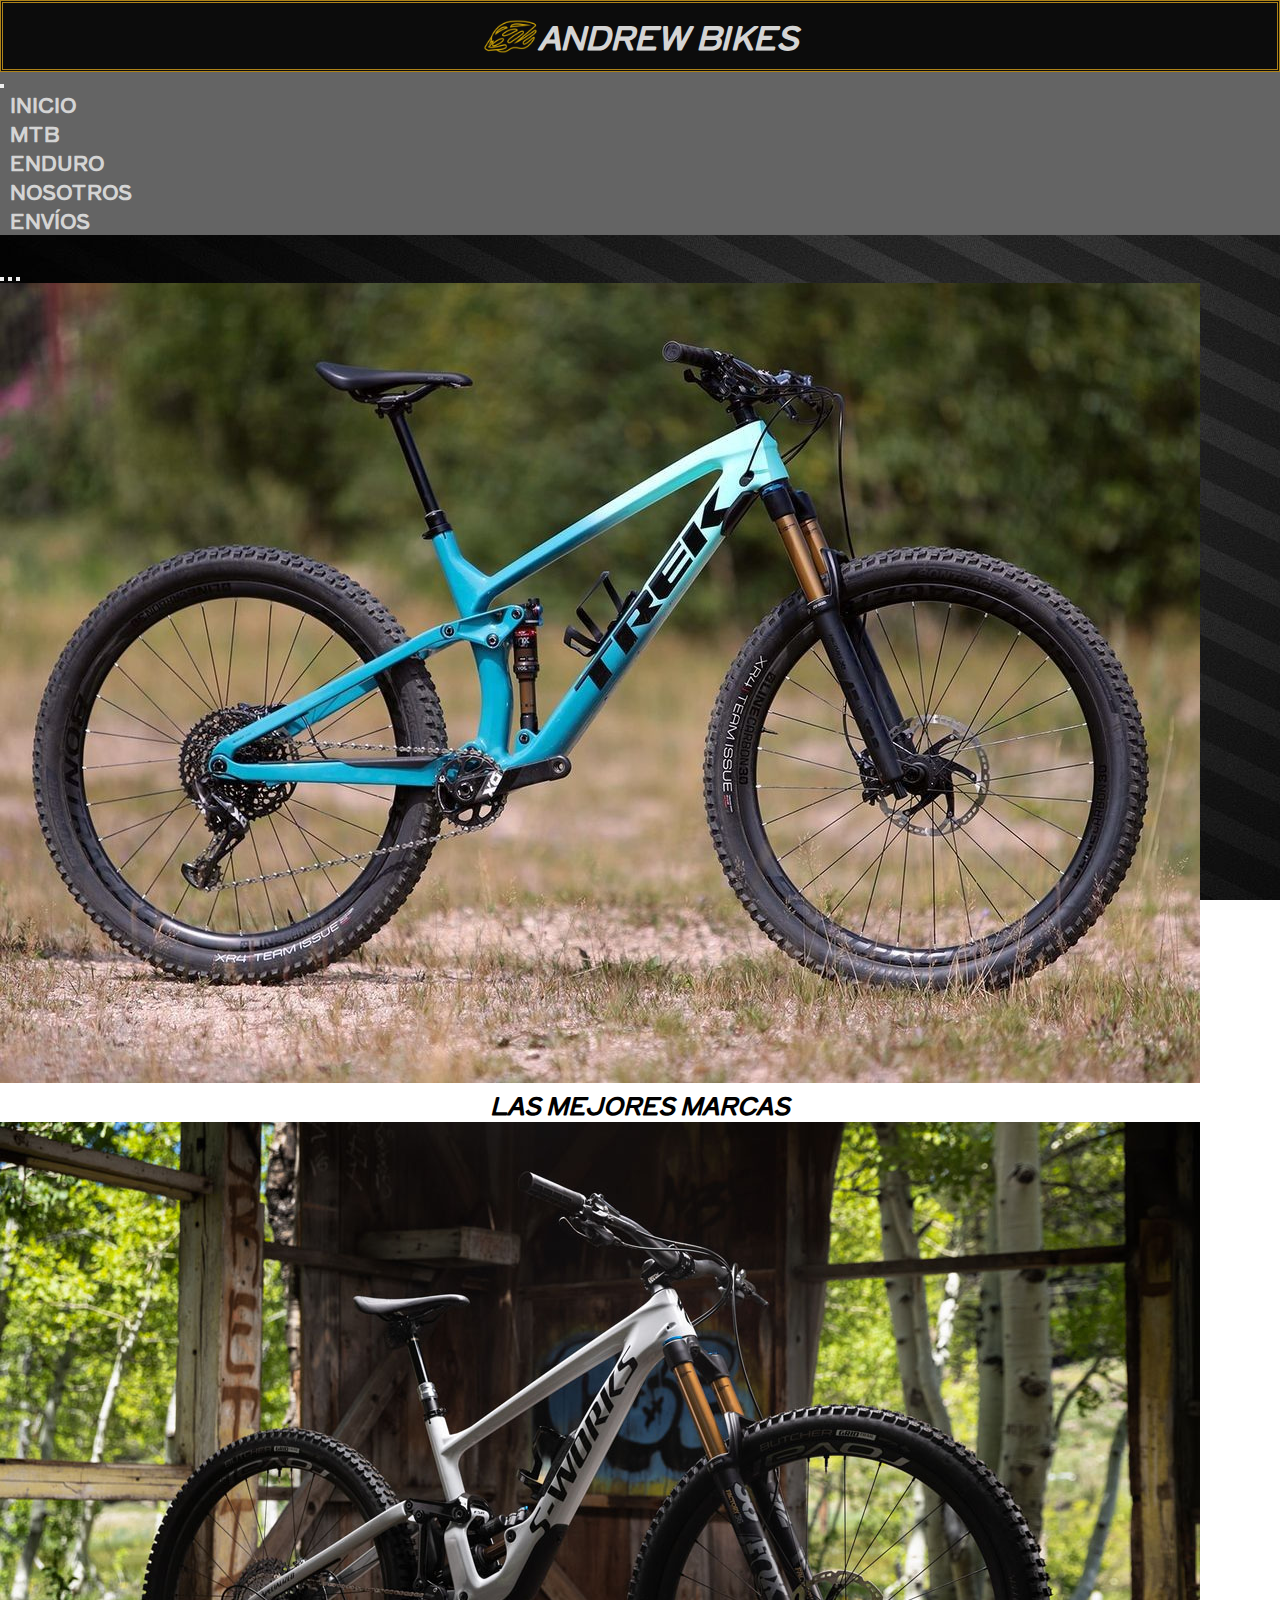
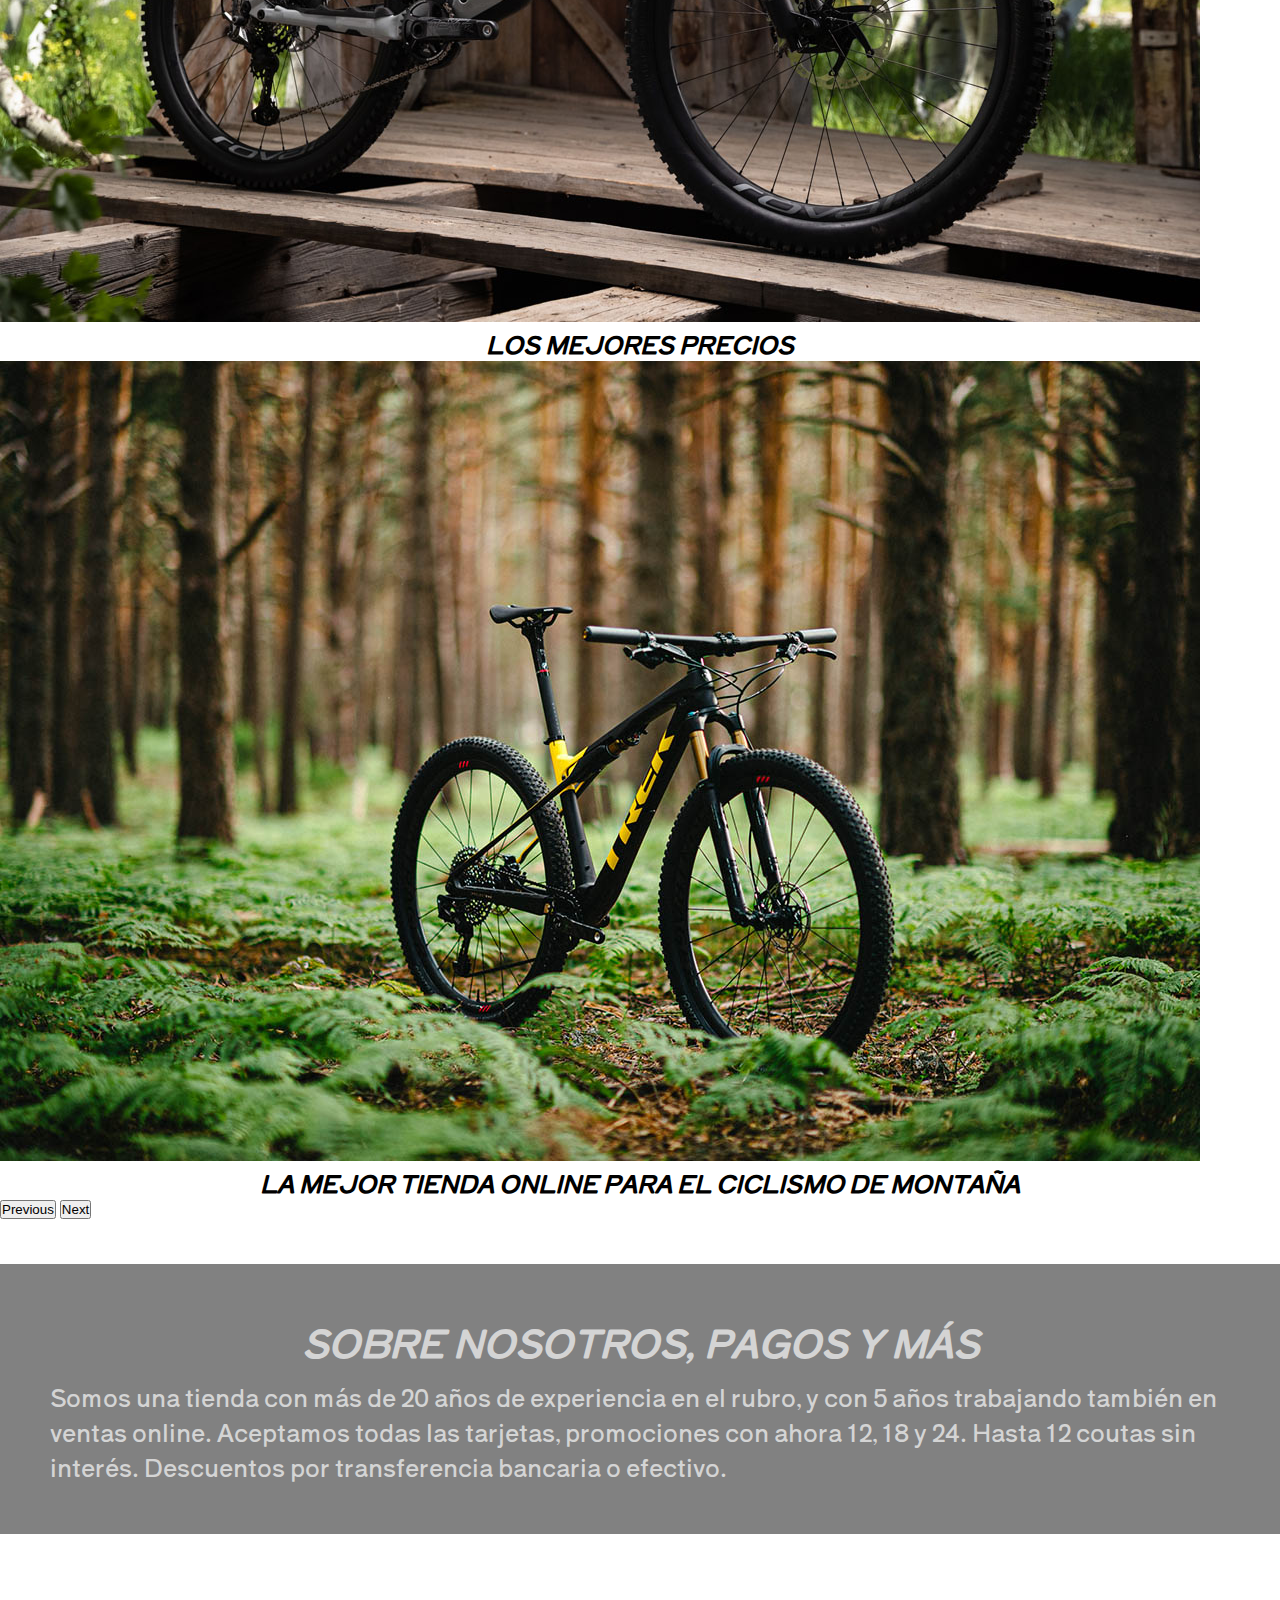
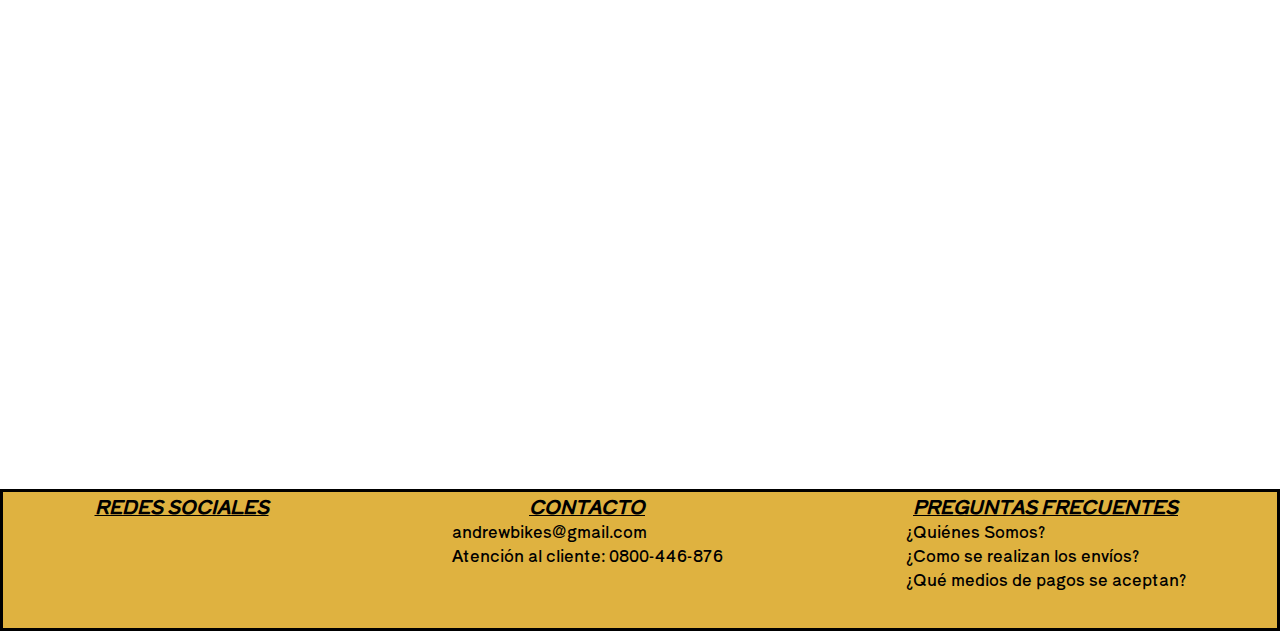
<file: page/nosotros.html>
<!DOCTYPE html>
<html lang="en">

<head>
    <meta charset="UTF-8">
    <meta http-equiv="X-UA-Compatible" content="IE=edge">
    <meta name="viewport" content="width=device-width, initial-scale=1.0">

    <!-- CSS -->
    <link rel="stylesheet" href="../css/style.css">
    <link rel="preconnect" href="https://fonts.googleapis.com">
    <link rel="preconnect" href="https://fonts.gstatic.com" crossorigin>
    <link href="https://fonts.googleapis.com/css2?family=Roboto:wght@300&family=Shippori+Antique+B1&display=swap"
        rel="stylesheet">

    <link rel="stylesheet" href="https://use.fontawesome.com/releases/v5.15.4/css/all.css"
        integrity="sha384-DyZ88mC6Up2uqS4h/KRgHuoeGwBcD4Ng9SiP4dIRy0EXTlnuz47vAwmeGwVChigm" crossorigin="anonymous">

    <!-- Bootstrap CSS -->
    <link href="https://cdn.jsdelivr.net/npm/bootstrap@5.1.3/dist/css/bootstrap.min.css" rel="stylesheet"
        integrity="sha384-1BmE4kWBq78iYhFldvKuhfTAU6auU8tT94WrHftjDbrCEXSU1oBoqyl2QvZ6jIW3" crossorigin="anonymous">
    <title>Andrew Bikes | Nosotros</title>
    <meta name="description" content="Tienda Online de Bicicletas con más de 5 Años de Experiencia. Descuentos por transferencia
    Bancaria o Efectivo">
</head>

<body>
    <!-- HEADER -->
    <header>
        <nav class="navbar-light navBack">
            <div class="container-fluid containerHead">
                <a class="displayLogo" href="../index.html">
                    <img src="../multimedia/logo.png" alt="logo" width="55" height="35"
                        class="d-inline-block align-text-top headerLogo">
                </a>
                <h1 class="navFont">ANDREW BIKES</h1>

            </div>
        </nav>

        <nav class="navbar navbar-expand-lg navbar-light itemsBackgrounds">
            <div class="container-fluid">
                <button class="navbar-toggler" type="button" data-bs-toggle="collapse" data-bs-target="#navbarNav"
                    aria-controls="navbarNav" aria-expanded="false" aria-label="Toggle navigation">
                    <span class="navbar-toggler-icon"></span>
                </button>
                <div class="collapse navbar-collapse" id="navbarNav">
                    <ul class="navbar-nav">
                        <li class="nav-item">
                            <a class="myFont" aria-current="page" href="../index.html">INICIO</a>
                        </li>
                        <li class="nav-item">
                            <a class="myFont" href="mtb.html">MTB</a>
                        </li>
                        <li class="nav-item">
                            <a class="myFont" href="enduro.html">ENDURO</a>
                        </li>
                        <li class="nav-item">
                            <a class="myFont" href="nosotros.html">NOSOTROS</a>
                        </li>
                        <li class="nav-item">
                            <a class="myFont" href="envios.html">ENVÍOS</a>
                        </li>
                    </ul>
                </div>
            </div>
        </nav>
    </header>
    <!-- FIN HEADER -->

    <!-- MAIN -->
    <main>
        <section>
            <div id="carouselExampleCaptions" class="carousel slide carouselMargin" data-bs-ride="carousel">
                <div class="carousel-indicators">
                    <button type="button" data-bs-target="#carouselExampleCaptions" data-bs-slide-to="0" class="active"
                        aria-current="true" aria-label="Slide 1"></button>
                    <button type="button" data-bs-target="#carouselExampleCaptions" data-bs-slide-to="1"
                        aria-label="Slide 2"></button>
                    <button type="button" data-bs-target="#carouselExampleCaptions" data-bs-slide-to="2"
                        aria-label="Slide 3"></button>
                </div>
                <div class="carousel-inner">
                    <div class="carousel-item active">
                        <img src="../multimedia/trekCarrusel.jpg" class="d-block w-100" alt="trekCarrusel">
                        <div class="carousel-caption d-none d-md-block">
                            <h2>LAS MEJORES MARCAS</h2>
                        </div>
                    </div>
                    <div class="carousel-item">
                        <img src="../multimedia/specializedCarrusel.jpg" class="d-block w-100"
                            alt="specializedCarrusel">
                        <div class="carousel-caption d-none d-md-block">
                            <h2>LOS MEJORES PRECIOS</h2>
                        </div>
                    </div>
                    <div class="carousel-item">
                        <img src="../multimedia/imagenCarrusel.jpg" class="d-block w-100" alt="imagenCarrusel">
                        <div class="carousel-caption d-none d-md-block">
                            <h2>LA MEJOR TIENDA ONLINE PARA EL CICLISMO DE MONTAÑA</h2>
                        </div>
                    </div>
                </div>
                <button class="carousel-control-prev" type="button" data-bs-target="#carouselExampleCaptions"
                    data-bs-slide="prev">
                    <span class="carousel-control-prev-icon" aria-hidden="true"></span>
                    <span class="visually-hidden">Previous</span>
                </button>
                <button class="carousel-control-next" type="button" data-bs-target="#carouselExampleCaptions"
                    data-bs-slide="next">
                    <span class="carousel-control-next-icon" aria-hidden="true"></span>
                    <span class="visually-hidden">Next</span>
                </button>
            </div>
        </section>

        <section class="sectionTwo">
            <h2 class="title"> SOBRE NOSOTROS, PAGOS Y MÁS</h2>
            <p class="paragraph">
                Somos una tienda con más de 20 años de experiencia en el rubro, y con 5 años trabajando también en
                ventas online. Aceptamos todas las tarjetas, promociones con ahora 12, 18 y 24. Hasta 12 coutas sin
                interés.
                Descuentos por transferencia bancaria o efectivo.
            </p>
        </section>
         
        <div class="map">
            <iframe 
                src="https://www.google.com/maps/embed?pb=!1m18!1m12!1m3!1d3283.3623826052317!2d-68.34978768503481!3d-34.62028156588118!2m3!1f0!2f0!3f0!3m2!1i1024!2i768!4f13.1!3m3!1m2!1s0x9679081c99a3f8e5%3A0x41b9f03058ed2d72!2sGuru%20Bikes!5e0!3m2!1ses-419!2sar!4v1636424850573!5m2!1ses-419!2sar"
                width="600" height="450" style="border:0;" allowfullscreen="" loading="lazy"></iframe>
        </div>
    </main>
    <!-- FIN MAIN -->

    <!-- FOOTER -->
    <footer>
        <div class="contactContainer">
            <div>
                <h3>
                    REDES SOCIALES
                </h3>

                <nav class="navRedes">
                    <ul class="redesUl">
                        <li class="footUl">
                            <a href="https://www.facebook.com" target="blank">
                                <i class="fab fa-facebook-square"></i>
                            </a>
                        </li>
                        <li class="footUl">
                            <a href="https://www.instagram.com" target="blank">
                                <i class="fab fa-instagram-square"></i>
                            </a>
                        </li>
                        <li class="footUl">
                            <a href="https://www.twitter.com" target="blank">
                                <i class="fab fa-twitter-square"></i>
                            </a>
                        </li>
                    </ul>
                </nav>
            </div>

            <div>
                <h3>CONTACTO</h3>
                <p class="contact">andrewbikes@gmail.com</p>
                <p class="contact">Atención al cliente: 0800-446-876</p>
            </div>

            <div>
                <h3>PREGUNTAS FRECUENTES</h3>
                <p class="contact">¿Quiénes Somos?</p>   
                <p class="contact">¿Como se realizan los envíos?</p>  
                <p class="contact">¿Qué medios de pagos se aceptan?</p>
            </div>
        </div>
        <div class="cardBox">
            <div>
                <i class="fab fa-cc-visa"></i>
            </div>

            <div>
                <i class="fab fa-cc-mastercard"></i>
            </div>
        </div>
    </footer>


    <!-- FIN FOOTER -->









    <!-- Bootstrap JS -->
    <script src="https://cdn.jsdelivr.net/npm/@popperjs/core@2.10.2/dist/umd/popper.min.js"
        integrity="sha384-7+zCNj/IqJ95wo16oMtfsKbZ9ccEh31eOz1HGyDuCQ6wgnyJNSYdrPa03rtR1zdB"
        crossorigin="anonymous"></script>
    <script src="https://cdn.jsdelivr.net/npm/bootstrap@5.1.3/dist/js/bootstrap.min.js"
        integrity="sha384-QJHtvGhmr9XOIpI6YVutG+2QOK9T+ZnN4kzFN1RtK3zEFEIsxhlmWl5/YESvpZ13"
        crossorigin="anonymous"></script>
</body>

</html>
</file>
<file: css/style.css>
* {
  margin: 0;
  padding: 0;
  box-sizing: border-box;
  list-style-type: none;
}

body {
  background-image: url(../../multimedia/backround.jpg);
  background-attachment: fixed;
}

/*extends*/
.redesUl, .cardBox, .map, .product, .productBox, .iconContainer, .containerHead {
  display: flex;
  justify-content: center;
}

.navBack {
  background-color: #0c0c0c;
  border: 3px double #ae8319;
}

.containerHead {
  padding: 10px 0;
}

.headerLogo {
  margin-top: 6px;
}

h1 {
  font-family: "Shippori Antique B1", Roboto, sans-serif;
  font-style: italic;
  font-weight: bolder;
  color: #d4d4d4;
}

.itemsBackgrounds {
  background-color: #646464;
}

.myFont {
  padding: 10px;
  list-style-type: none;
  text-decoration: none;
  font-family: "Shippori Antique B1", Roboto, sans-serif;
  color: #d4d4d4;
  font-size: 20px;
  font-weight: bolder;
}
.myFont:hover {
  color: goldenrod;
}

/*mapas*/
/*Mixin*/
/*extends*/
.redesUl, .cardBox, .map, .product, .productBox, .iconContainer, .containerHead {
  display: flex;
  justify-content: center;
}

main {
  margin-top: 30px;
}

.iconContainer {
  margin: 50px auto;
  flex-wrap: wrap;
  border-radius: 5px;
  width: 85%;
  background-color: #494949b0;
}

.iconBox {
  padding: 2rem;
  display: flex;
  align-items: center;
}

.textIcon {
  color: #d4d4d4;
  text-align: center;
  padding-top: 18px;
  font-family: "Shippori Antique B1", Roboto, sans-serif;
}

.productBox {
  margin: 40px auto;
  background-color: #494949b0;
}

.product {
  color: #0c0c0c;
  padding: 50px 0;
  font-family: "Shippori Antique B1", Roboto, sans-serif;
  font-weight: bolder;
  text-align: center;
  transition: 0.3s;
}
.product :hover {
  background-image: linear-gradient(to top, rgba(214, 153, 0, 0.616), rgba(110, 110, 101, 0.596));
}

.cardBack {
  background-color: #929292;
  border: 1px solid goldenrod;
  border-radius: 5px;
}

.buttomBack {
  padding: 4px 12px;
  border-radius: 5px;
  background-color: goldenrod;
  font-family: "Shippori Antique B1", Roboto, sans-serif;
  text-decoration: none;
  color: #0c0c0c;
  border: 1px solid coral;
}
.buttomBack:hover {
  color: #0c0c0c;
}

.sectionTwo {
  margin: 45px 0;
  padding: 50px;
  background-color: #494949b0;
}

h2 {
  font-family: "Shippori Antique B1", Roboto, sans-serif;
  font-weight: bolder;
  font-style: italic;
  text-align: center;
}

.title {
  font-size: 38px;
}

.title, .paragraph {
  color: #d4d4d4;
}

.paragraph {
  font-family: "Shippori Antique B1", Roboto, sans-serif;
  padding-top: 10px;
  font-size: 24px;
}

.map {
  padding: 30px 0;
}

/*extends*/
.redesUl, .cardBox, .containerHead, .iconContainer, .productBox, .product, .map {
  display: flex;
  justify-content: center;
}

footer {
  border: 3px solid black;
  background-color: rgba(218, 165, 32, 0.856);
}

.contactContainer {
  display: flex;
  justify-content: space-around;
  flex-wrap: wrap;
  color: black;
  font-family: "Shippori Antique B1", Roboto, sans-serif;
}

h3 {
  font-weight: bolder;
  font-style: italic;
  text-align: center;
  text-decoration: underline;
}

.redesUl, .cardBox {
  flex-wrap: wrap;
}

.fab {
  font-size: 2rem;
  color: black;
  padding: 0 10px;
  transition: 0.2s;
}
.fab:hover {
  transform: scale(1.3);
}

@media only screen and (max-width: 520px) {
  .title {
    font-size: 22px;
  }

  .paragraph {
    font-size: 14px;
  }
}

/*# sourceMappingURL=style.css.map */
</file>
